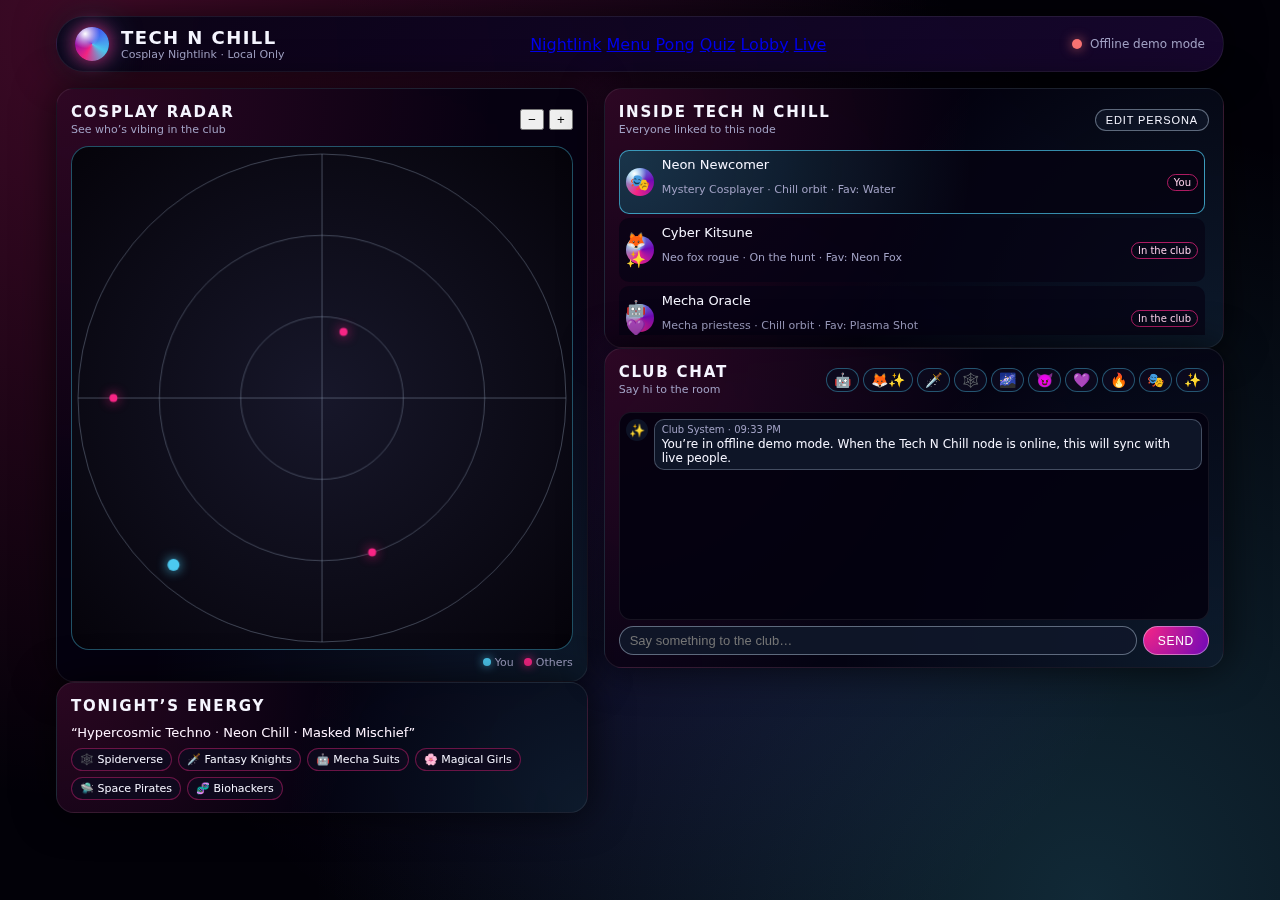
<file: index.html>
<!DOCTYPE html>
<html lang="en">
<head>
  <meta charset="UTF-8" />
  <meta name="viewport" content="width=device-width, initial-scale=1.0" />
  <title>Tech N Chill Nightlink</title>
  <link rel="stylesheet" href="style.css" />
</head>
<body>
  <div id="app">

    <!-- HEADER -->
    <header class="tnc-header">
      <div class="logo-block">
        <div class="logo-orb"></div>
        <div class="logo-text">
          <h1>Tech N Chill</h1>
          <p>Cosplay Nightlink · Local Only</p>
        </div>
      </div>

      <!-- UPDATED NAVIGATION -->
      <nav class="tnc-nav">
        <a href="index.html" class="nav-link nav-link-active">Nightlink</a>
        <a href="menu.html" class="nav-link">Menu</a>
        <a href="pong.html" class="nav-link">Pong</a>
        <a href="quiz.html" class="nav-link">Quiz</a>
        <a href="lobby.html" class="nav-link">Lobby</a>
        <a href="live.html" class="nav-link">Live</a>
      </nav>

      <div class="status-block">
        <span id="connection-dot" class="status-dot status-disconnected"></span>
        <span id="connection-text">Connecting…</span>
      </div>
    </header>

    <!-- MAIN CONTENT -->
    <main class="tnc-main">

      <!-- RADAR + VIBE -->
      <section class="radar-section">
        <div class="panel">
          <div class="panel-header">
            <div>
              <h2>Cosplay Radar</h2>
              <p>See who’s vibing in the club</p>
            </div>
            <div class="radar-zoom-controls">
              <button id="zoom-out" class="btn-circle">−</button>
              <button id="zoom-in" class="btn-circle">+</button>
            </div>
          </div>

          <div class="radar-wrapper">
            <canvas id="radar-canvas"></canvas>
          </div>

          <div class="legend">
            <span class="legend-item"><span class="dot-self"></span>You</span>
            <span class="legend-item"><span class="dot-other"></span>Others</span>
          </div>
        </div>

        <div class="panel now-playing">
          <div class="panel-header">
            <h2>Tonight’s Energy</h2>
          </div>
          <div class="now-playing-body">
            <p class="tagline">“Hypercosmic Techno · Neon Chill · Masked Mischief”</p>
            <ul class="chips">
              <li>🕸️ Spiderverse</li>
              <li>🗡️ Fantasy Knights</li>
              <li>🤖 Mecha Suits</li>
              <li>🌸 Magical Girls</li>
              <li>🛸 Space Pirates</li>
              <li>🧬 Biohackers</li>
            </ul>
          </div>
        </div>
      </section>

      <!-- PEOPLE + CHAT -->
      <section class="social-section">
        <div class="panel people-panel">
          <div class="panel-header">
            <div>
              <h2>Inside Tech N Chill</h2>
              <p>Everyone linked to this node</p>
            </div>
            <button id="edit-profile-btn" class="btn-ghost">Edit Persona</button>
          </div>
          <div class="people-list" id="people-list"></div>
        </div>

        <div class="panel chat-panel">
          <div class="panel-header">
            <div>
              <h2>Club Chat</h2>
              <p>Say hi to the room</p>
            </div>
            <div class="chat-emoji-bar" id="quick-emoji-bar"></div>
          </div>

          <div class="chat-log" id="chat-log"></div>

          <form id="chat-form" class="chat-input-row">
            <input type="text" id="chat-input" autocomplete="off" placeholder="Say something to the club…" />
            <button type="submit" class="btn-primary">Send</button>
          </form>
        </div>
      </section>

    </main>
  </div>

  <!-- PROFILE MODAL -->
  <div class="modal-backdrop" id="profile-modal">
    <div class="modal">
      <div class="modal-header">
        <h2>Your Tech N Chill Persona</h2>
        <button id="close-profile-btn" class="btn-icon">✕</button>
      </div>

      <form id="profile-form" class="modal-body">
        <label>Display Name <input type="text" id="profile-name" maxlength="24" /></label>
        <label>Cosplay Type <input type="text" id="profile-cosplay" maxlength="32" /></label>
        <label>Tonight’s Mood
          <select id="profile-mood">
            <option value="Chill orbit">🌌 Chill orbit</option>
            <option value="On the hunt">🗡️ On the hunt</option>
            <option value="Dancefloor only">💃 Dancefloor only</option>
            <option value="Photo op mode">📸 Photo op mode</option>
            <option value="Chaos gremlin">😈 Chaos gremlin</option>
          </select>
        </label>
        <label>Favorite Drink <input type="text" id="profile-drink" maxlength="32" /></label>
        <label>Allergies / Notes <textarea id="profile-allergies" rows="2"></textarea></label>
        <label>Quick Bio <textarea id="profile-bio" rows="3"></textarea></label>
        <label>Emoji Signature <input type="text" id="profile-emoji" maxlength="12" /></label>

        <div class="modal-footer">
          <button type="button" id="reset-profile-btn" class="btn-ghost">Reset</button>
          <button type="submit" class="btn-primary">Save Persona</button>
        </div>
      </form>
    </div>
  </div>

  <script src="script.js"></script>
</body>
</html>
</file>
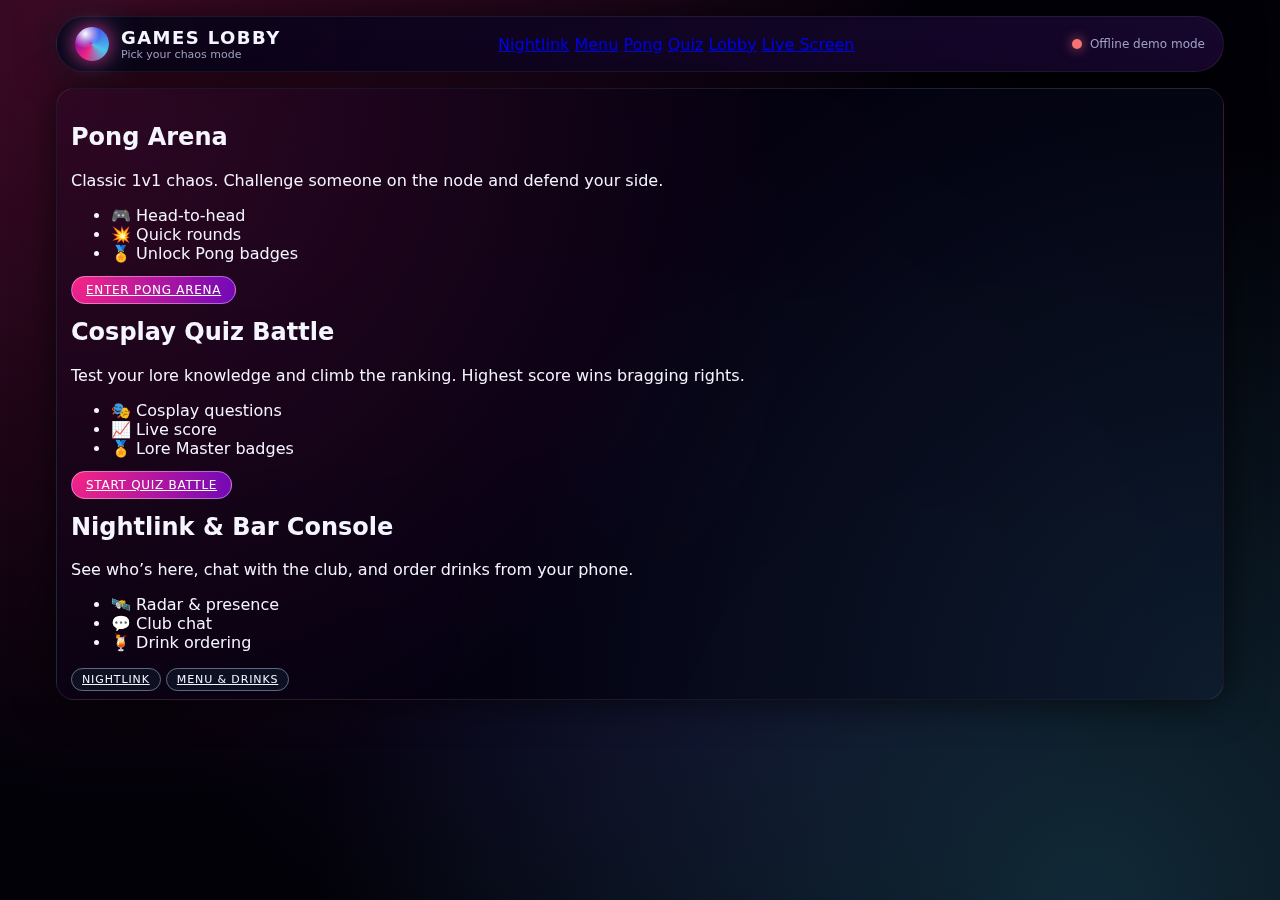
<file: lobby.html>
<!DOCTYPE html>
<html lang="en">
<head>
  <meta charset="UTF-8" />
  <meta name="viewport" content="width=device-width, initial-scale=1.0" />
  <title>Games Lobby · Tech N Chill</title>
  <link rel="stylesheet" href="style.css" />
</head>
<body>
  <div id="app">
    <header class="tnc-header">
      <div class="logo-block">
        <div class="logo-orb"></div>
        <div class="logo-text">
          <h1>Games Lobby</h1>
          <p>Pick your chaos mode</p>
        </div>
      </div>

      <nav class="tnc-nav">
        <a href="index.html" class="nav-link">Nightlink</a>
        <a href="menu.html" class="nav-link">Menu</a>
        <a href="pong.html" class="nav-link">Pong</a>
        <a href="quiz.html" class="nav-link">Quiz</a>
        <a href="lobby.html" class="nav-link nav-link-active">Lobby</a>
        <a href="live.html" class="nav-link">Live Screen</a>
      </nav>

      <div class="status-block">
        <span id="connection-dot" class="status-dot status-disconnected"></span>
        <span id="connection-text">Local Only</span>
      </div>
    </header>

    <main class="lobby-main">
      <div class="panel lobby-grid">
        <div class="lobby-card">
          <h2>Pong Arena</h2>
          <p>Classic 1v1 chaos. Challenge someone on the node and defend your side.</p>
          <ul class="lobby-meta">
            <li>🎮 Head‑to‑head</li>
            <li>💥 Quick rounds</li>
            <li>🏅 Unlock Pong badges</li>
          </ul>
          <a href="pong.html" class="btn-primary lobby-btn-link">Enter Pong Arena</a>
        </div>

        <div class="lobby-card">
          <h2>Cosplay Quiz Battle</h2>
          <p>Test your lore knowledge and climb the ranking. Highest score wins bragging rights.</p>
          <ul class="lobby-meta">
            <li>🎭 Cosplay questions</li>
            <li>📈 Live score</li>
            <li>🏅 Lore Master badges</li>
          </ul>
          <a href="quiz.html" class="btn-primary lobby-btn-link">Start Quiz Battle</a>
        </div>

        <div class="lobby-card">
          <h2>Nightlink & Bar Console</h2>
          <p>See who’s here, chat with the club, and order drinks from your phone.</p>
          <ul class="lobby-meta">
            <li>🛰️ Radar & presence</li>
            <li>💬 Club chat</li>
            <li>🍹 Drink ordering</li>
          </ul>
          <div class="lobby-links-row">
            <a href="index.html" class="btn-ghost lobby-btn-link">Nightlink</a>
            <a href="menu.html" class="btn-ghost lobby-btn-link">Menu & Drinks</a>
          </div>
        </div>
      </div>
    </main>
  </div>

  <script src="lobby.js"></script>
</body>
</html>
</file>
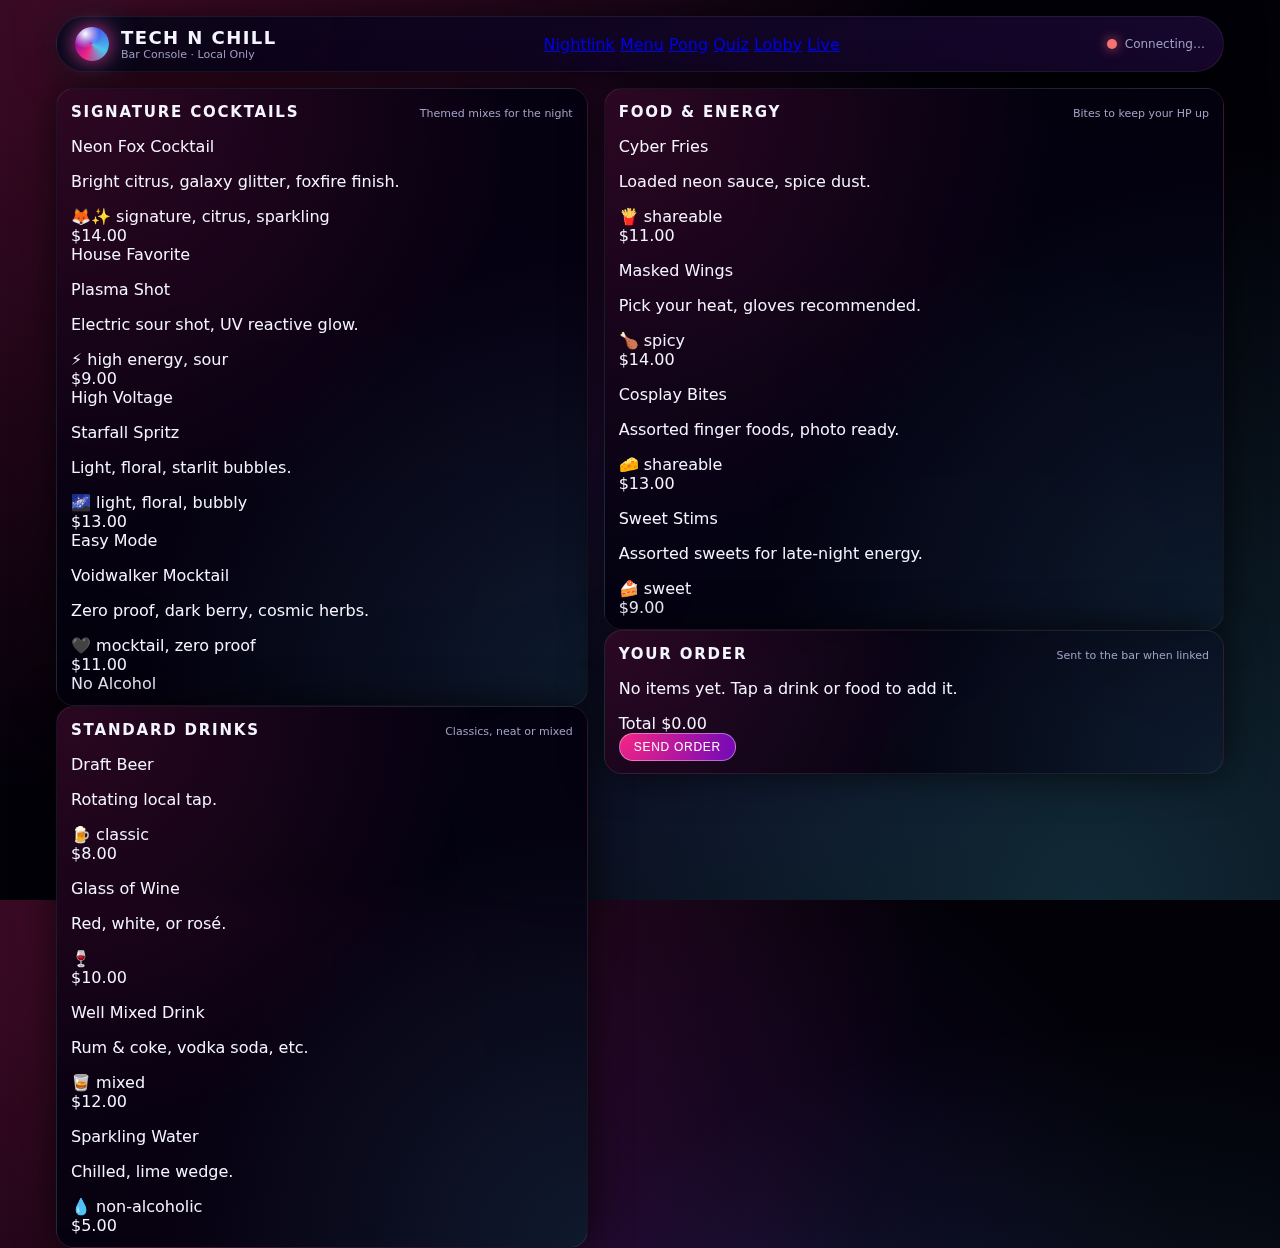
<file: menu.html>
<!DOCTYPE html>
<html lang="en">
<head>
  <meta charset="UTF-8" />
  <meta name="viewport" content="width=device-width, initial-scale=1.0" />
  <title>Tech N Chill Menu</title>
  <link rel="stylesheet" href="style.css" />
</head>
<body>
  <div id="app">

    <!-- HEADER -->
    <header class="tnc-header">
      <div class="logo-block">
        <div class="logo-orb"></div>
        <div class="logo-text">
          <h1>Tech N Chill</h1>
          <p>Bar Console · Local Only</p>
        </div>
      </div>

      <!-- UPDATED NAVIGATION -->
      <nav class="tnc-nav">
        <a href="index.html" class="nav-link">Nightlink</a>
        <a href="menu.html" class="nav-link nav-link-active">Menu</a>
        <a href="pong.html" class="nav-link">Pong</a>
        <a href="quiz.html" class="nav-link">Quiz</a>
        <a href="lobby.html" class="nav-link">Lobby</a>
        <a href="live.html" class="nav-link">Live</a>
      </nav>

      <div class="status-block">
        <span id="connection-dot" class="status-dot status-disconnected"></span>
        <span id="connection-text">Connecting…</span>
      </div>
    </header>

    <!-- MAIN CONTENT -->
    <main class="tnc-main tnc-main-menu">

      <section class="menu-left">
        <div class="panel">
          <div class="panel-header">
            <h2>Signature Cocktails</h2>
            <p>Themed mixes for the night</p>
          </div>
          <div class="menu-list" id="signature-menu"></div>
        </div>

        <div class="panel">
          <div class="panel-header">
            <h2>Standard Drinks</h2>
            <p>Classics, neat or mixed</p>
          </div>
          <div class="menu-list" id="standard-menu"></div>
        </div>
      </section>

      <section class="menu-right">
        <div class="panel">
          <div class="panel-header">
            <h2>Food & Energy</h2>
            <p>Bites to keep your HP up</p>
          </div>
          <div class="menu-list" id="food-menu"></div>
        </div>

        <div class="panel order-panel">
          <div class="panel-header">
            <h2>Your Order</h2>
            <p>Sent to the bar when linked</p>
          </div>

          <div class="order-body">
            <div id="order-summary-empty" class="order-empty">
              <p>No items yet. Tap a drink or food to add it.</p>
            </div>

            <ul id="order-items" class="order-items"></ul>

            <div class="order-footer">
              <div class="order-total">
                <span>Total</span>
                <span id="order-total-value">$0.00</span>
              </div>
              <button id="submit-order-btn" class="btn-primary" disabled>Send Order</button>
            </div>

            <div id="order-status" class="order-status"></div>
          </div>
        </div>
      </section>

    </main>
  </div>

  <!-- PROFILE MODAL -->
  <div class="modal-backdrop" id="profile-modal">
    <div class="modal">
      <div class="modal-header">
        <h2>Your Tech N Chill Persona</h2>
        <button id="close-profile-btn" class="btn-icon">✕</button>
      </div>

      <form id="profile-form" class="modal-body">
        <label>Display Name <input type="text" id="profile-name" /></label>
        <label>Cosplay Type <input type="text" id="profile-cosplay" /></label>
        <label>Tonight’s Mood
          <select id="profile-mood">
            <option value="Chill orbit">🌌 Chill orbit</option>
            <option value="On the hunt">🗡️ On the hunt</option>
            <option value="Dancefloor only">💃 Dancefloor only</option>
            <option value="Photo op mode">📸 Photo op mode</option>
            <option value="Chaos gremlin">😈 Chaos gremlin</option>
          </select>
        </label>
        <label>Favorite Drink <input type="text" id="profile-drink" /></label>
        <label>Allergies / Notes <textarea id="profile-allergies"></textarea></label>
        <label>Quick Bio <textarea id="profile-bio"></textarea></label>
        <label>Emoji Signature <input type="text" id="profile-emoji" /></label>

        <div class="modal-footer">
          <button type="button" id="reset-profile-btn" class="btn-ghost">Reset</button>
          <button type="submit" class="btn-primary">Save Persona</button>
        </div>
      </form>
    </div>
  </div>

  <script src="menu.js"></script>
</body>
</html>
</file>
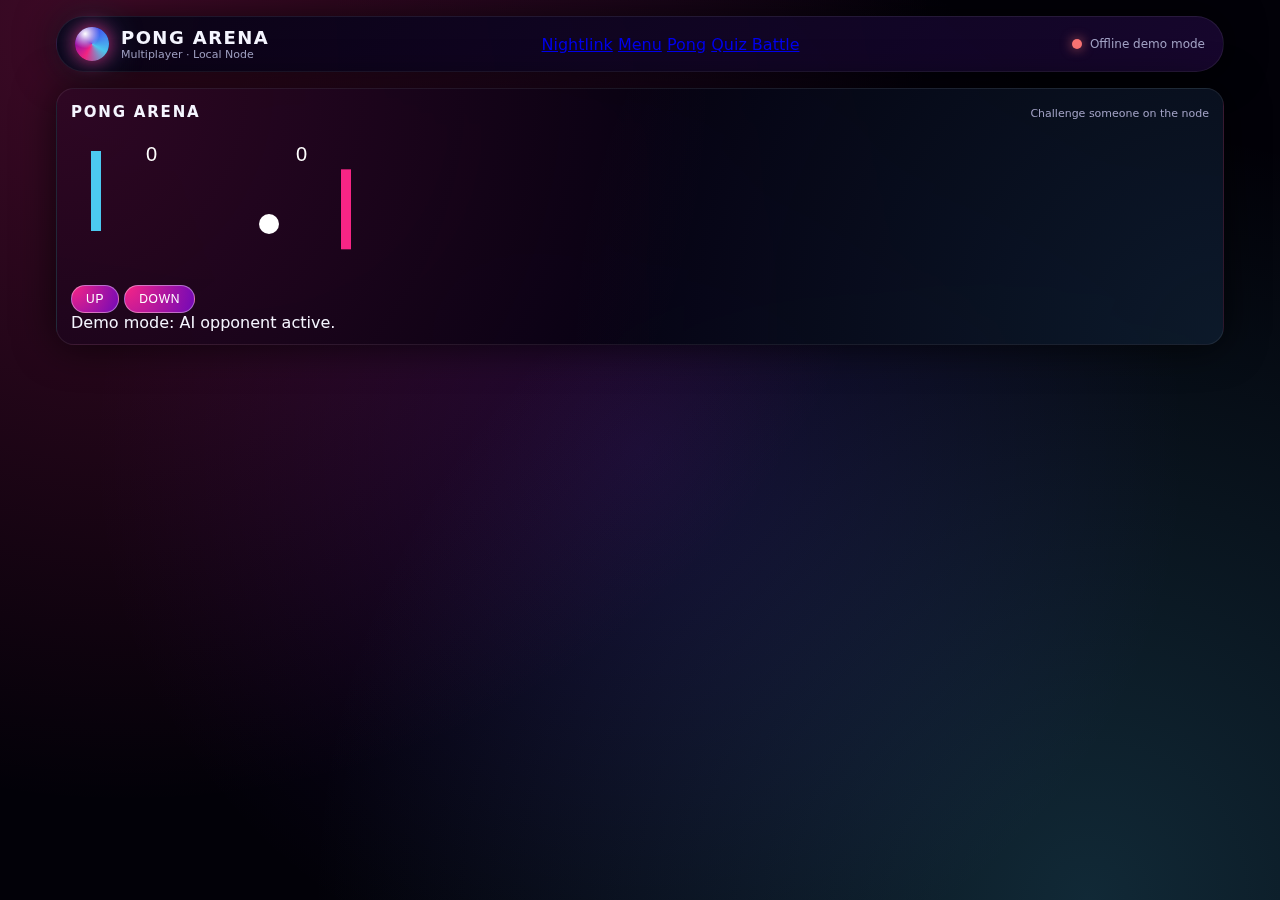
<file: pong.html>
<!DOCTYPE html>
<html lang="en">
<head>
  <meta charset="UTF-8" />
  <meta name="viewport" content="width=device-width, initial-scale=1.0" />
  <title>Pong Arena · Tech N Chill</title>
  <link rel="stylesheet" href="style.css" />
</head>
<body>
  <div id="app">
    <header class="tnc-header">
      <div class="logo-block">
        <div class="logo-orb"></div>
        <div class="logo-text">
          <h1>Pong Arena</h1>
          <p>Multiplayer · Local Node</p>
        </div>
      </div>

      <nav class="tnc-nav">
        <a href="index.html" class="nav-link">Nightlink</a>
        <a href="menu.html" class="nav-link">Menu</a>
        <a href="pong.html" class="nav-link nav-link-active">Pong</a>
        <a href="quiz.html" class="nav-link">Quiz Battle</a>
      </nav>

      <div class="status-block">
        <span id="connection-dot" class="status-dot status-disconnected"></span>
        <span id="connection-text">Connecting…</span>
      </div>
    </header>

    <main class="pong-main">
      <div class="panel">
        <div class="panel-header">
          <h2>Pong Arena</h2>
          <p>Challenge someone on the node</p>
        </div>

        <canvas id="pong-canvas"></canvas>

        <div class="pong-controls">
          <button id="pong-up" class="btn-primary">Up</button>
          <button id="pong-down" class="btn-primary">Down</button>
        </div>

        <div id="pong-status" class="pong-status"></div>
      </div>
    </main>
  </div>

  <script src="pong.js"></script>
</body>
</html>
</file>
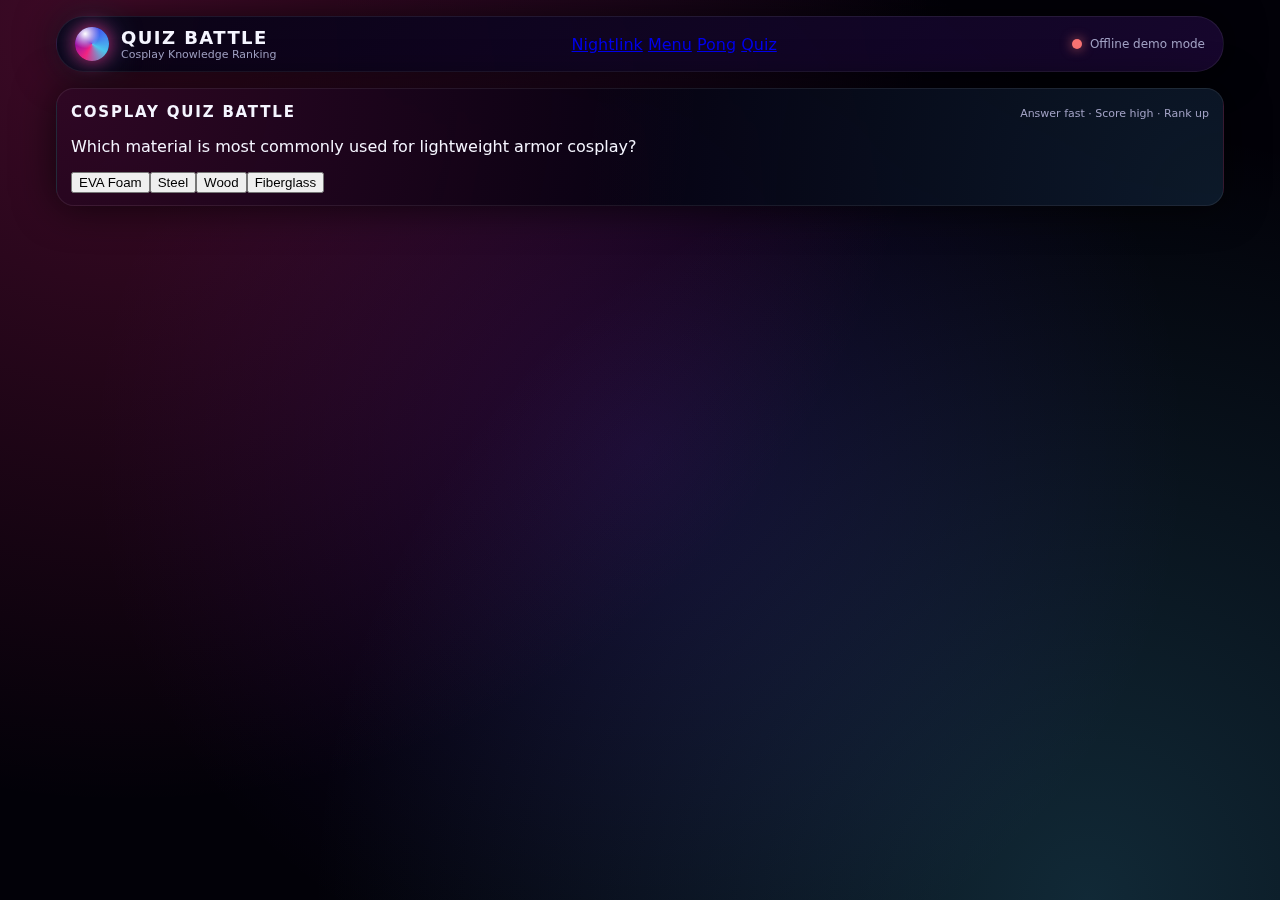
<file: quiz.html>
<!DOCTYPE html>
<html lang="en">
<head>
  <meta charset="UTF-8" />
  <meta name="viewport" content="width=device-width, initial-scale=1.0" />
  <title>Cosplay Quiz Battle</title>
  <link rel="stylesheet" href="style.css" />
</head>
<body>
  <div id="app">
    <header class="tnc-header">
      <div class="logo-block">
        <div class="logo-orb"></div>
        <div class="logo-text">
          <h1>Quiz Battle</h1>
          <p>Cosplay Knowledge Ranking</p>
        </div>
      </div>

      <nav class="tnc-nav">
        <a href="index.html" class="nav-link">Nightlink</a>
        <a href="menu.html" class="nav-link">Menu</a>
        <a href="pong.html" class="nav-link">Pong</a>
        <a href="quiz.html" class="nav-link nav-link-active">Quiz</a>
      </nav>

      <div class="status-block">
        <span id="connection-dot" class="status-dot status-disconnected"></span>
        <span id="connection-text">Connecting…</span>
      </div>
    </header>

    <main class="quiz-main">
      <div class="panel">
        <div class="panel-header">
          <h2>Cosplay Quiz Battle</h2>
          <p>Answer fast · Score high · Rank up</p>
        </div>

        <div id="quiz-container"></div>

        <div id="quiz-leaderboard" class="quiz-leaderboard"></div>
      </div>
    </main>
  </div>

  <script src="quiz.js"></script>
</body>
</html>
</file>
<file: style.css>
:root {
  --bg: #05030a;
  --bg-alt: #0b0816;
  --accent: #f72585;
  --accent-soft: rgba(247, 37, 133, 0.3);
  --accent2: #4cc9f0;
  --accent2-soft: rgba(76, 201, 240, 0.3);
  --text-main: #f5f5ff;
  --text-muted: #a1a1c4;
  --border-subtle: rgba(255, 255, 255, 0.08);
  --panel-radius: 18px;
  --shadow-soft: 0 0 40px rgba(0, 0, 0, 0.7);
  --font-sans: system-ui, -apple-system, BlinkMacSystemFont, "SF Pro Text", sans-serif;
}

*,
*::before,
*::after {
  box-sizing: border-box;
}

html, body {
  margin: 0;
  padding: 0;
  height: 100%;
}

body {
  font-family: var(--font-sans);
  background:
    radial-gradient(circle at 10% 0%, rgba(247, 37, 133, 0.26), transparent 55%),
    radial-gradient(circle at 85% 100%, rgba(76, 201, 240, 0.2), transparent 55%),
    radial-gradient(circle at 50% 50%, rgba(111, 38, 255, 0.15), transparent 70%),
    #020108;
  color: var(--text-main);
  display: flex;
  justify-content: center;
  align-items: stretch;
}

#app {
  width: 100%;
  max-width: 1200px;
  padding: 16px;
}

/* Header */

.tnc-header {
  display: flex;
  justify-content: space-between;
  align-items: center;
  background: linear-gradient(135deg, rgba(5, 3, 20, 0.9), rgba(25, 7, 50, 0.9));
  border-radius: 999px;
  padding: 10px 18px;
  border: 1px solid rgba(255, 255, 255, 0.08);
  box-shadow: var(--shadow-soft);
  backdrop-filter: blur(12px);
  margin-bottom: 16px;
}

.logo-block {
  display: flex;
  align-items: center;
  gap: 12px;
}

.logo-orb {
  width: 34px;
  height: 34px;
  border-radius: 50%;
  background:
    radial-gradient(circle at 30% 20%, #ffffff, rgba(255, 255, 255, 0) 40%),
    conic-gradient(from 210deg, #f72585, #7209b7, #4361ee, #4cc9f0, #f72585);
  box-shadow:
    0 0 18px rgba(247, 37, 133, 0.8),
    0 0 36px rgba(76, 201, 240, 0.4);
}

.logo-text h1 {
  font-size: 18px;
  margin: 0;
  letter-spacing: 0.08em;
  text-transform: uppercase;
}

.logo-text p {
  margin: 0;
  font-size: 11px;
  color: var(--text-muted);
}

.status-block {
  display: flex;
  align-items: center;
  gap: 8px;
  font-size: 12px;
  color: var(--text-muted);
}

.status-dot {
  width: 10px;
  height: 10px;
  border-radius: 999px;
  box-shadow: 0 0 10px rgba(0, 0, 0, 0.8);
}

.status-connected {
  background: #4ade80;
  box-shadow: 0 0 12px rgba(74, 222, 128, 0.8);
}

.status-disconnected {
  background: #f97373;
  box-shadow: 0 0 12px rgba(248, 113, 113, 0.8);
}

/* Layout */

.tnc-main {
  display: grid;
  grid-template-columns: minmax(0, 1.2fr) minmax(0, 1.4fr);
  gap: 16px;
}

.panel {
  background: radial-gradient(circle at 0% 0%, rgba(247, 37, 133, 0.16), transparent 55%),
              radial-gradient(circle at 100% 100%, rgba(76, 201, 240, 0.12), transparent 55%),
              rgba(3, 1, 15, 0.9);
  border-radius: var(--panel-radius);
  padding: 14px 14px 12px;
  border: 1px solid var(--border-subtle);
  box-shadow: var(--shadow-soft);
  backdrop-filter: blur(12px);
}

.panel-header {
  display: flex;
  justify-content: space-between;
  align-items: center;
  margin-bottom: 10px;
}

.panel-header h2 {
  margin: 0;
  font-size: 15px;
  text-transform: uppercase;
  letter-spacing: 0.12em;
}

.panel-header p {
  margin: 2px 0 0;
  font-size: 11px;
  color: var(--text-muted);
}

.now-playing-body .tagline {
  margin: 0 0 8px;
  font-size: 13px;
  color: #fef3ff;
}

.chips {
  display: flex;
  flex-wrap: wrap;
  gap: 6px;
  margin: 0;
  padding: 0;
  list-style: none;
}

.chips li {
  font-size: 11px;
  padding: 4px 8px;
  border-radius: 999px;
  background: rgba(14, 10, 30, 0.9);
  border: 1px solid rgba(247, 37, 133, 0.4);
}

/* Radar */

.radar-wrapper {
  position: relative;
  width: 100%;
  padding-top: 100%;
  border-radius: 18px;
  overflow: hidden;
  background: radial-gradient(circle at 50% 50%, #17172a, #05030a);
  border: 1px solid rgba(76, 201, 240, 0.4);
}

#radar-canvas {
  position: absolute;
  inset: 0;
  width: 100%;
  height: 100%;
}

.legend {
  display: flex;
  justify-content: flex-end;
  gap: 10px;
  margin-top: 6px;
  font-size: 11px;
  color: var(--text-muted);
}

.legend-item {
  display: inline-flex;
  align-items: center;
  gap: 4px;
}

.dot-self,
.dot-other {
  width: 8px;
  height: 8px;
  border-radius: 999px;
}

.dot-self {
  background: #4cc9f0;
  box-shadow: 0 0 10px rgba(76, 201, 240, 0.9);
}

.dot-other {
  background: #f72585;
  box-shadow: 0 0 10px rgba(247, 37, 133, 0.9);
}

/* People list */

.people-panel {
  height: 260px;
  display: flex;
  flex-direction: column;
}

.people-list {
  margin-top: 4px;
  flex: 1;
  overflow-y: auto;
  padding-right: 4px;
}

.person-row {
  display: flex;
  align-items: center;
  gap: 8px;
  padding: 6px 6px;
  border-radius: 10px;
  margin-bottom: 4px;
  background: rgba(5, 3, 20, 0.7);
  border: 1px solid transparent;
}

.person-row.self {
  border-color: rgba(76, 201, 240, 0.7);
  background: radial-gradient(circle at 0 0, rgba(76, 201, 240, 0.25), transparent 60%),
              rgba(5, 3, 18, 0.9);
}

.person-avatar {
  width: 28px;
  height: 28px;
  border-radius: 999px;
  background: radial-gradient(circle at 30% 20%, #ffffff, rgba(255, 255, 255, 0) 40%),
              conic-gradient(from 200deg, #f72585, #4cc9f0, #7209b7, #f72585);
  display: flex;
  align-items: center;
  justify-content: center;
  font-size: 16px;
}

.person-main {
  flex: 1;
  min-width: 0;
}

.person-name {
  font-size: 13px;
  margin: 0;
}

.person-meta {
  font-size: 11px;
  color: var(--text-muted);
  white-space: nowrap;
  overflow: hidden;
  text-overflow: ellipsis;
}

.person-tag {
  font-size: 10px;
  padding: 2px 6px;
  border-radius: 999px;
  border: 1px solid rgba(247, 37, 133, 0.7);
  color: #fbcfe8;
}

/* Chat */

.chat-panel {
  height: 320px;
  display: flex;
  flex-direction: column;
}

.chat-emoji-bar {
  display: flex;
  flex-wrap: wrap;
  gap: 4px;
  justify-content: flex-end;
}

.emoji-pill {
  border-radius: 999px;
  padding: 3px 7px;
  font-size: 14px;
  background: rgba(12, 10, 30, 0.9);
  border: 1px solid rgba(76, 201, 240, 0.4);
  cursor: pointer;
  transition: transform 0.08s ease, box-shadow 0.08s ease, border-color 0.08s ease;
}

.emoji-pill:hover {
  transform: translateY(-1px);
  box-shadow: 0 0 12px rgba(76, 201, 240, 0.6);
  border-color: rgba(247, 37, 133, 0.7);
}

.chat-log {
  flex: 1;
  margin-top: 6px;
  padding: 6px;
  border-radius: 12px;
  background: rgba(3, 1, 15, 0.9);
  border: 1px solid rgba(255, 255, 255, 0.08);
  overflow-y: auto;
  font-size: 12px;
}

.chat-message {
  margin-bottom: 6px;
  display: flex;
  gap: 6px;
}

.chat-message.self .chat-bubble {
  background: linear-gradient(135deg, rgba(76, 201, 240, 0.22), rgba(76, 201, 240, 0.12));
  border-color: rgba(76, 201, 240, 0.6);
}

.chat-avatar {
  width: 22px;
  height: 22px;
  border-radius: 999px;
  background: rgba(15, 23, 42, 0.8);
  display: flex;
  align-items: center;
  justify-content: center;
  font-size: 13px;
}

.chat-bubble {
  flex: 1;
  background: rgba(15, 23, 42, 0.9);
  border-radius: 10px;
  padding: 4px 7px;
  border: 1px solid rgba(148, 163, 184, 0.4);
}

.chat-meta {
  font-size: 10px;
  color: var(--text-muted);
  margin-bottom: 2px;
}

.chat-text {
  font-size: 12px;
}

.chat-input-row {
  margin-top: 6px;
  display: flex;
  gap: 6px;
}

#chat-input {
  flex: 1;
  border-radius: 999px;
  border: 1px solid rgba(148, 163, 184, 0.6);
  background: rgba(15, 23, 42, 0.9);
  color: var(--text-main);
  padding: 6px 10px;
  font-size: 13px;
}

#chat-input:focus {
  outline: none;
  border-color: var(--accent2);
  box-shadow: 0 0 0 1px rgba(76, 201, 240, 0.6);
}

/* Buttons */

.btn-primary {
  border-radius: 999px;
  border: none;
  background: radial-gradient(circle at 0 0, #f72585, #7209b7);
  color: white;
  padding: 6px 14px;
  font-size: 12px;
  cursor: pointer;
  letter-spacing: 0.06em;
  text-transform: uppercase;
  border: 1px solid rgba(248, 250, 252, 0.4);
}

.btn-primary:hover {
  box-shadow: 0 0 16px rgba(247, 37, 133, 0.8);
}

.btn-ghost {
  border-radius: 999px;
  border: 1px solid rgba(148, 163, 184, 0.6);
  background: rgba(15, 23, 42, 0.7);
  color: var(--text-main);
  padding: 4px 10px;
  font-size: 11px;
  cursor: pointer;
  text-transform: uppercase;
  letter-spacing: 0.08em;
}

.btn-icon {
  border-radius: 999px;
  border: none;
  background: transparent;
  color: var(--text-muted);
  font-size: 16px;
  cursor: pointer;
}

/* Modal */

.modal-backdrop {
  position: fixed;
  inset: 0;
  background: radial-gradient(circle at 50% 0%, rgba(76, 201, 240, 0.25), transparent 70%),
              rgba(3, 1, 13, 0.92);
  display: none;
  align-items: center;
  justify-content: center;
  z-index: 20;
}

.modal-backdrop.visible {
  display: flex;
}

.modal {
  width: 100%;
  max-width: 420px;
  border-radius: 20px;
  background: radial-gradient(circle at 0 0, rgba(247, 37, 133, 0.2), transparent 55%),
              rgba(5, 3, 20, 0.96);
  border: 1px solid rgba(76, 201, 240, 0.6);
  box-shadow: 0 0 40px rgba(0, 0, 0, 0.8);
  padding: 14px 14px 12px;
}

.modal-header {
  display: flex;
  justify-content: space-between;
  align-items: center;
}

.modal-header h2 {
  margin: 0;
  font-size: 15px;
}

.modal-body {
  margin-top: 8px;
  display: flex;
  flex-direction: column;
  gap: 8px;
}

.modal-body label {
  font-size: 12px;
  display: flex;
  flex-direction: column;
  gap: 3px;
}

.modal-body input,
.modal-body textarea {
  border-radius: 10px;
  border: 1px solid rgba(148, 163, 184, 0.7);
  background: rgba(15, 23, 42, 0.95);
  color: var(--text-main);
  padding: 6px 8px;
  font-size: 13px;
}

.modal-body textarea {
  resize: vertical;
}

.modal-body input:focus,
.modal-body textarea:focus {
  outline: none;
  border-color: var(--accent2);
  box-shadow: 0 0 0 1px rgba(76, 201, 240, 0.7);
}

.modal-footer {
  display: flex;
  justify-content: space-between;
  margin-top: 10px;
}

/* Responsive */

@media (max-width: 800px) {
  .tnc-main {
    grid-template-columns: 1fr;
  }

  .tnc-header {
    flex-direction: column;
    align-items: flex-start;
    gap: 8px;
    border-radius: 18px;
  }

  .chat-panel {
    height: 280px;
  }

  .people-panel {
    height: 220px;
  }
}
</file>
